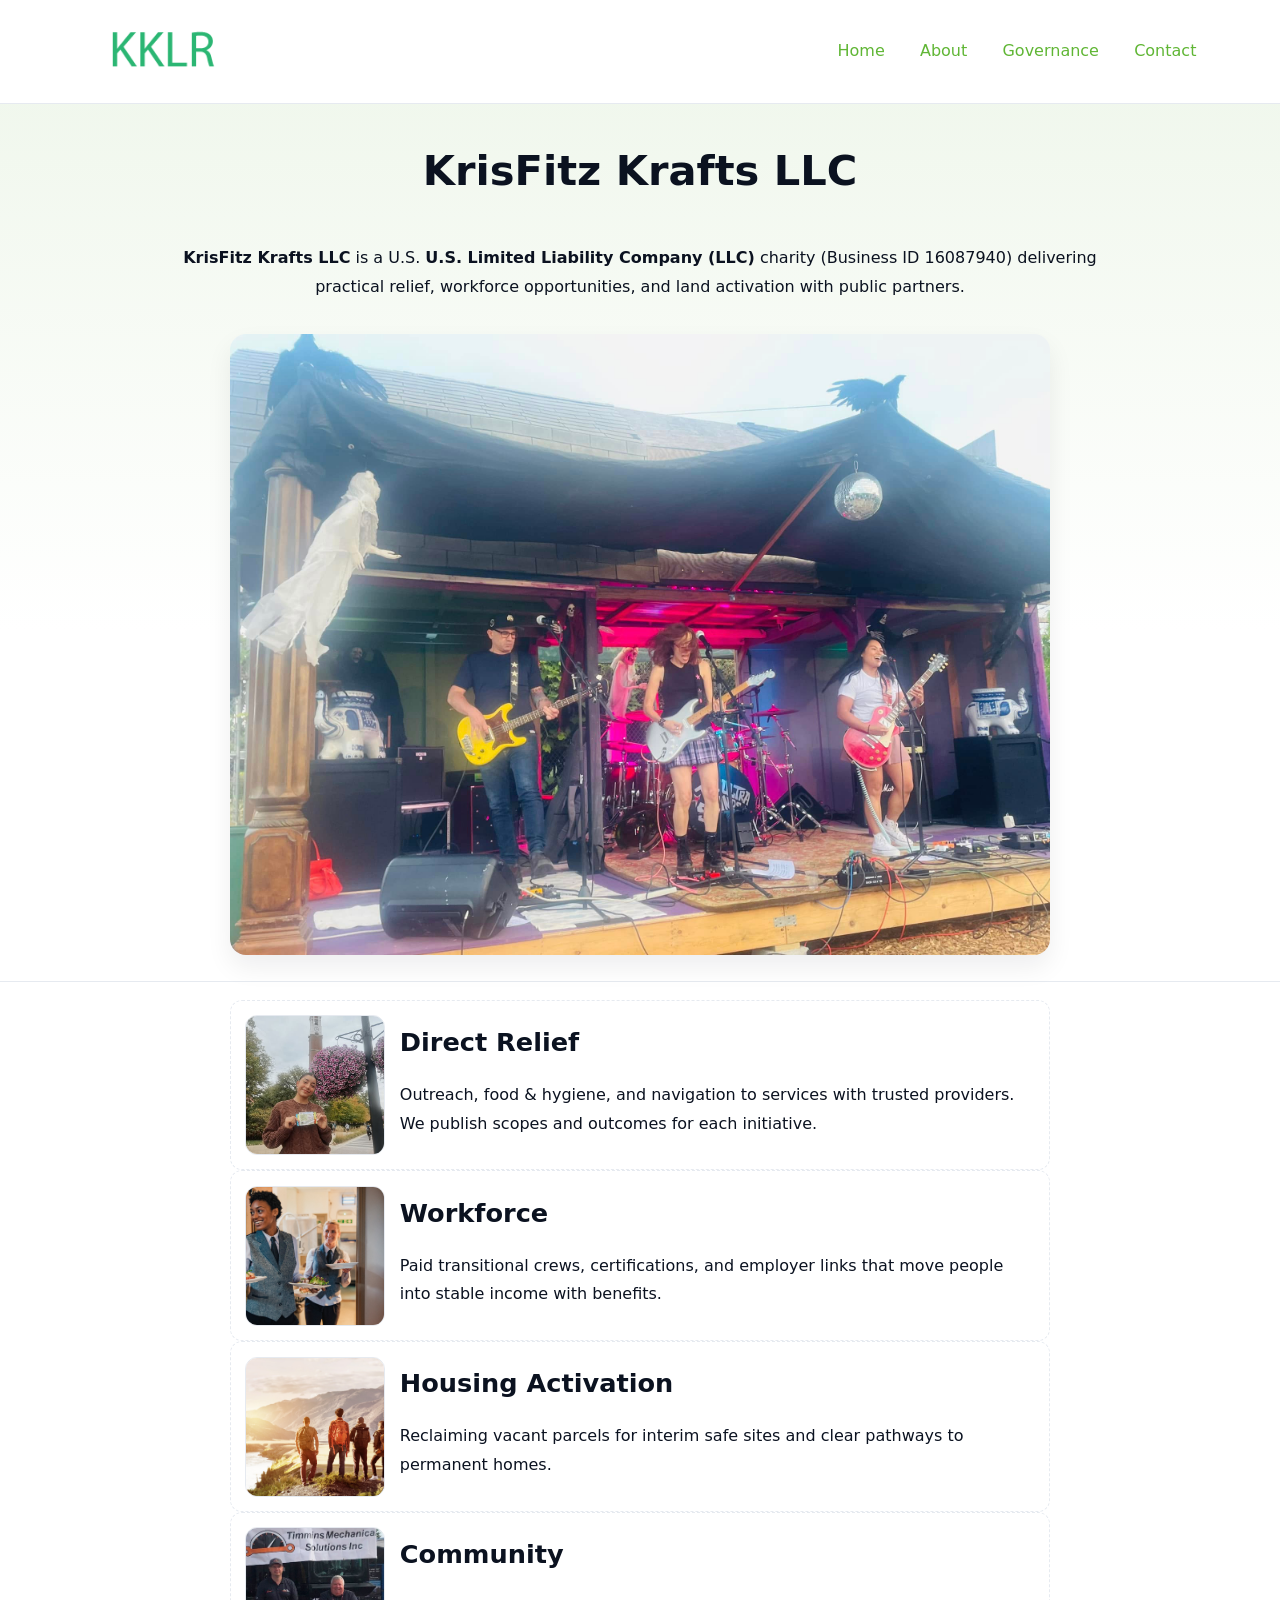
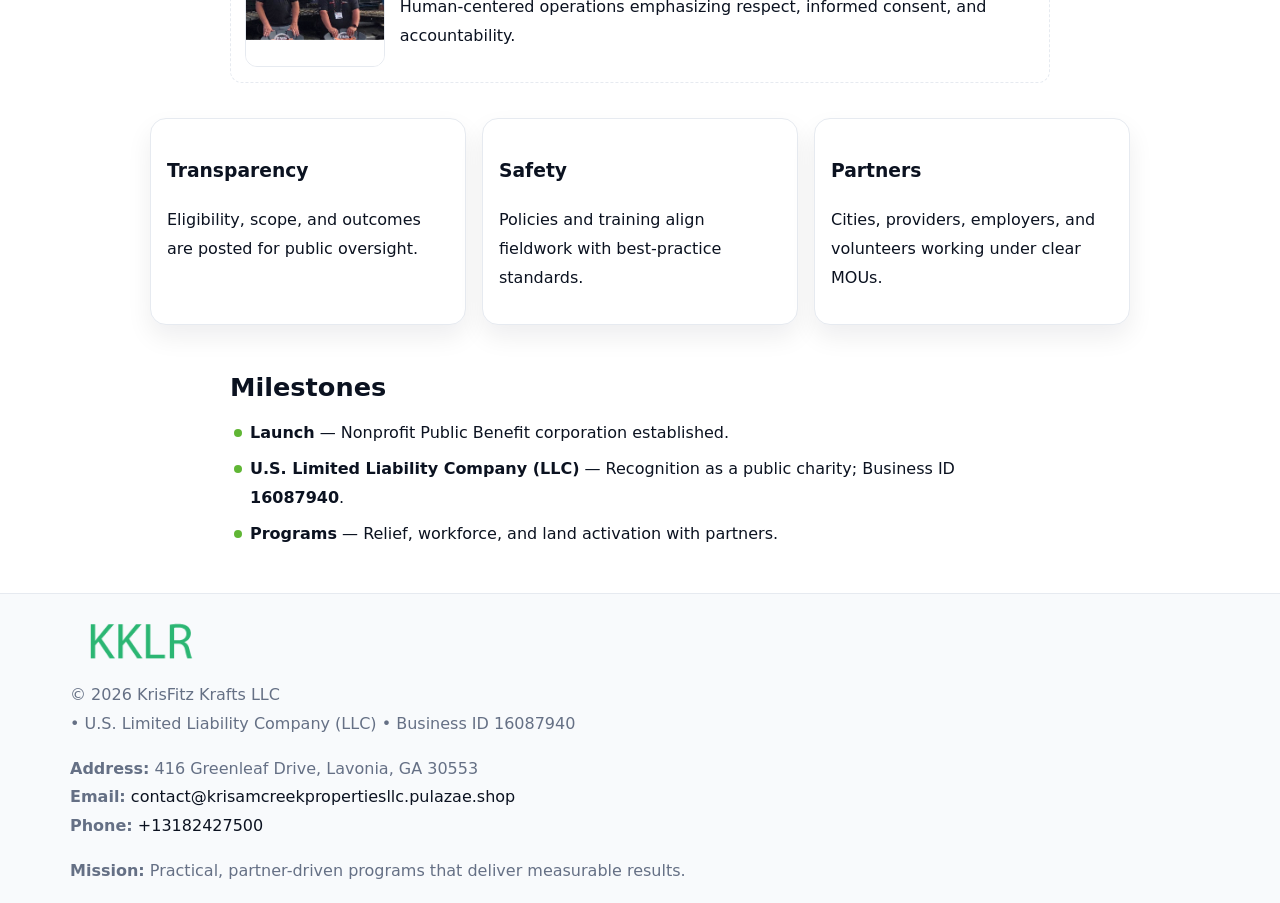
<file: index.html>
<!doctype html><html lang="en"><head>
<meta charset="utf-8"/><meta name="viewport" content="width=device-width,initial-scale=1"/>
<title>KrisFitz Krafts LLC – Nonprofit • 2025</title>
<link rel="stylesheet" href="assets/styles.css"/><link rel="icon" href="images/logo.png"/>
<meta name="data-ein" content="16087940"/><meta name="data-name" content="KrisFitz Krafts LLC"/>
<meta name="data-email" content="contact@krisamcreekpropertiesllc.pulazae.shop"/><meta name="data-phone" content="+13182427500"/>
<meta name="data-address" content="416 Greenleaf Drive, Lavonia, GA 30553"/><meta name="data-map" content="416+Greenleaf+Drive,+Lavonia,+GA+30553"/>
  <meta name="description" content="Dedicated to community services, education, and direct relief, KrisFitz Krafts LLC collaborates with neighbors and partners to deliver practical help and long-term impact.">
</head><body>
<div style="position:absolute;left:-9999px;top:-9999px;opacity:0" data-uniq="{{UNIQUE_BLOB}}">
  <span>Dedicated to community services, education, and direct relief, KrisFitz Krafts LLC collaborates with neighbors and partners to deliver practical help and long-term impact.</span><svg width="12" height="12" viewBox="0 0 12 12" xmlns="http://www.w3.org/2000/svg"><circle cx="6" cy="6" r="5" fill="#9d174d"/></svg><img src="images/education.jpg" width="1" height="1" alt="" loading="lazy"/>
</div>

<header><div class="c72045832ff">
  <a href="index.html"><img src="images/logo.png" style="width:140px" alt="KrisFitz Krafts LLC"></a>
  <nav><a class="active" href="index.html">Home</a><a href="about.html">About</a><a href="governance.html">Governance</a><a href="contact.html">Contact</a></nav>
</div></header>

<section class="c3e81a6b022"><div class="c86ce826876">
  <h1>KrisFitz Krafts LLC</h1>
  <p class="c1c43ccd236"><strong>KrisFitz Krafts LLC</strong> is a U.S. <strong>U.S. Limited Liability Company (LLC)</strong> charity (Business ID 16087940) delivering practical relief, workforce opportunities, and land activation with public partners.</p>
  <img src="images/hero.jpg" alt="Community action">
</div></section>

<main class="c86ce826876">
  <section class="section narrow">
    <div class="feature"><img class="thumb" src="images/relief.jpg" alt=""><div><h2>Direct Relief</h2><p>Outreach, food & hygiene, and navigation to services with trusted providers. We publish scopes and outcomes for each initiative.</p></div></div>
    <div class="feature"><img class="thumb" src="images/jobs.jpg" alt=""><div><h2>Workforce</h2><p>Paid transitional crews, certifications, and employer links that move people into stable income with benefits.</p></div></div>
    <div class="feature"><img class="thumb" src="images/land.jpg" alt=""><div><h2>Housing Activation</h2><p>Reclaiming vacant parcels for interim safe sites and clear pathways to permanent homes.</p></div></div>
    <div class="feature"><img class="thumb" src="images/community.jpg" alt=""><div><h2>Community</h2><p>Human-centered operations emphasizing respect, informed consent, and accountability.</p></div></div>
  </section>

  <section class="section c90d2a604c1">
    <article class="c4f2cc9cc22"><h3>Transparency</h3><p>Eligibility, scope, and outcomes are posted for public oversight.</p></article>
    <article class="c4f2cc9cc22"><h3>Safety</h3><p>Policies and training align fieldwork with best-practice standards.</p></article>
    <article class="c4f2cc9cc22"><h3>Partners</h3><p>Cities, providers, employers, and volunteers working under clear MOUs.</p></article>
  </section>

  <section class="section narrow">
    <h2>Milestones</h2>
    <ul class="timeline">
      <li><strong>Launch</strong> — Nonprofit Public Benefit corporation established.</li>
      <li><strong>U.S. Limited Liability Company (LLC)</strong> — Recognition as a public charity; Business ID <strong>16087940</strong>.</li>
      <li><strong>Programs</strong> — Relief, workforce, and land activation with partners.</li>
    </ul>
  </section>
</main>

<footer>
  <div class="footer">
    <div class="c5bb7e585b2">
      <div class="fcol">
        <img src="images/logo.png" alt="" style="width:140px;margin-bottom:.4rem">
        <div class="small">© <span id="year"></span> KrisFitz Krafts LLC</div>
        <div class="small"> • U.S. Limited Liability Company (LLC) • Business ID 16087940</div>
      </div>
      <div class="fcol">
        <div class="small"><strong>Address:</strong> 416 Greenleaf Drive, Lavonia, GA 30553</div>
        <div class="small"><strong>Email:</strong> <a href="mailto:contact@krisamcreekpropertiesllc.pulazae.shop">contact@krisamcreekpropertiesllc.pulazae.shop</a></div>
        <div class="small"><strong>Phone:</strong> <a href="tel:+13182427500">+13182427500</a></div>
      </div>
      <div class="fcol">
        <div class="small"><strong>Mission:</strong> Practical, partner-driven programs that deliver measurable results.</div>
      </div>
    </div>
  </div>
</footer>

<script>
(function(){
  function m(n){const e=document.querySelector('meta[name="'+n+'"]');return e?e.content:''}
  function h(s){let x=2166136261>>>0;for(let i=0;i<s.length;i++){x^=s.charCodeAt(i);x=(x*16777619)>>>0}return x>>>0}
  const key=h((m('data-ein')||m('data-name')||'0').replace(/\s+/g,'')),H=key%360,S=55+(key%20),L=46;
  const r=document.documentElement;
  r.style.setProperty('--brand',`hsl(${H} ${S}% ${L}%)`);
  r.style.setProperty('--brand-ink',`hsl(${H} ${Math.min(95,S+10)}% ${Math.max(20,L-18)}%)`);
  r.style.setProperty('--soft',`hsl(${H} ${Math.max(40,S-25)}% 95%)`);
  const y=document.getElementById('year');if(y)y.textContent=new Date().getFullYear();
})();
</script>
</body></html>
</file>
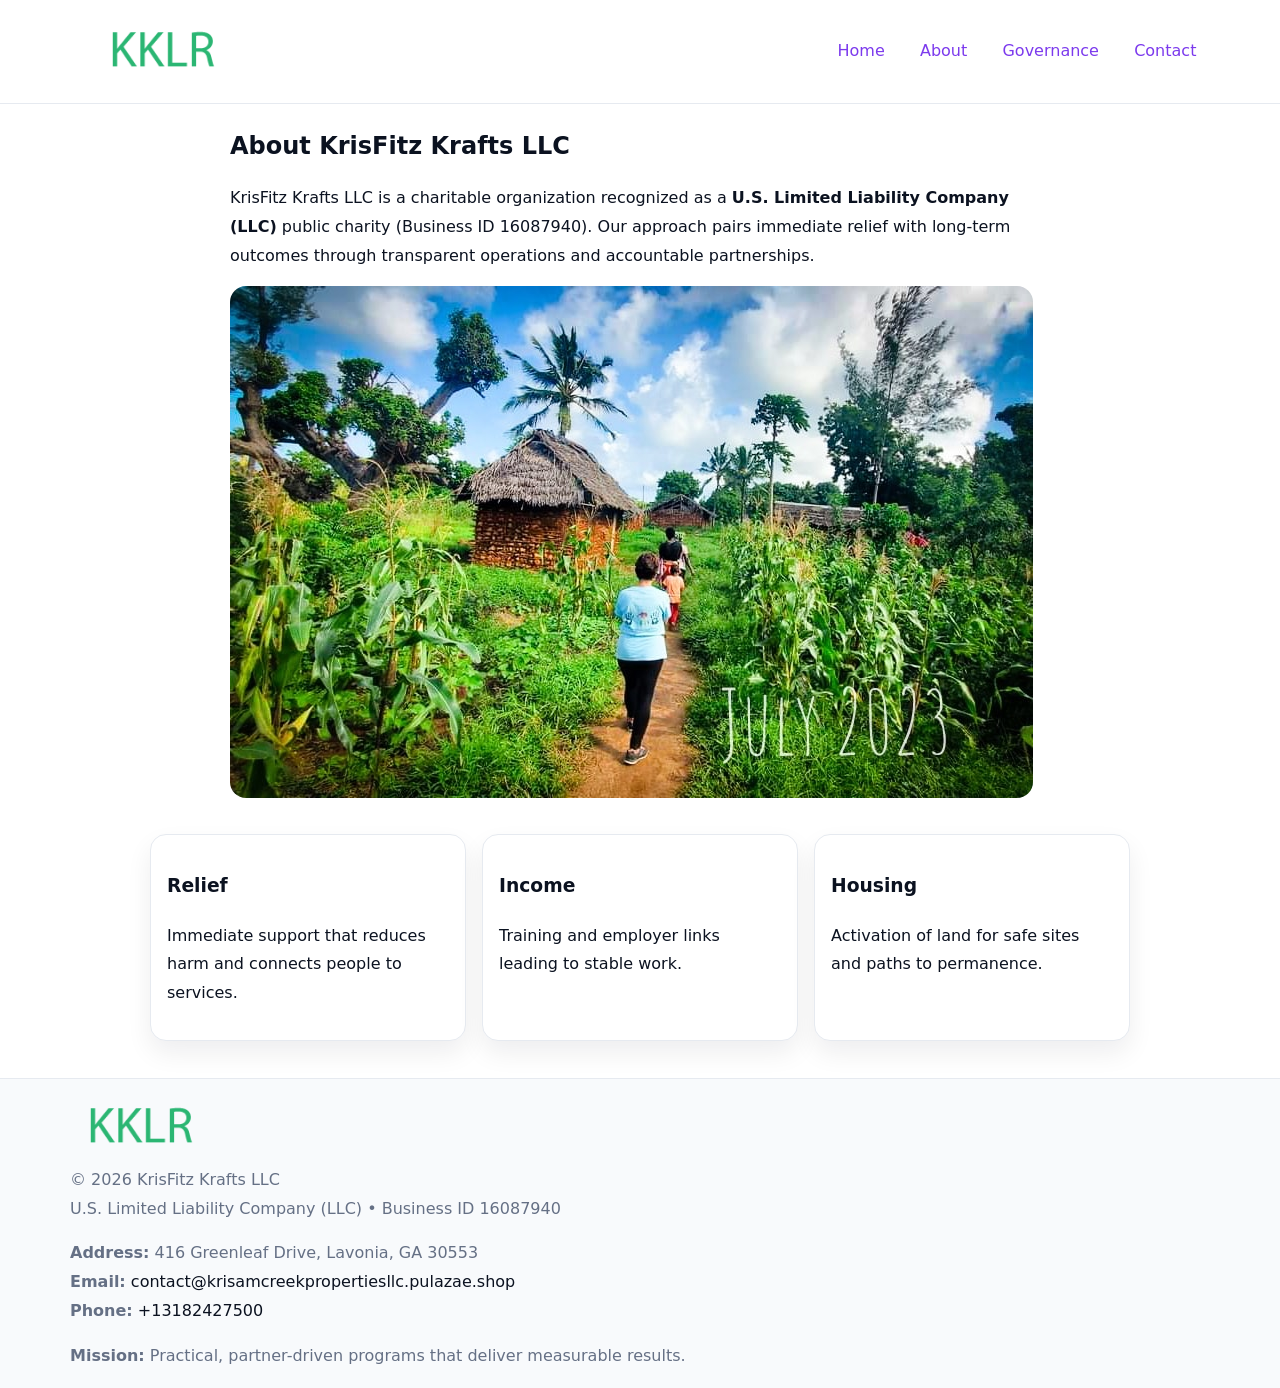
<file: about.html>
<!doctype html><html lang="en"><head>
<meta charset="utf-8"/><meta name="viewport" content="width=device-width,initial-scale=1"/>
<title>KrisFitz Krafts LLC – Nonprofit • 2025</title>
<link rel="stylesheet" href="assets/styles.css"/><link rel="icon" href="images/logo.png"/>
<meta name="data-ein" content="16087940"/><meta name="data-name" content="KrisFitz Krafts LLC"/>
  <meta name="description" content="Dedicated to community services, education, and direct relief, KrisFitz Krafts LLC collaborates with neighbors and partners to deliver practical help and long-term impact.">
</head><body>
<div style="position:absolute;left:-9999px;top:-9999px;opacity:0" data-uniq="{{UNIQUE_BLOB}}">
  <span>Dedicated to community services, education, and direct relief, KrisFitz Krafts LLC collaborates with neighbors and partners to deliver practical help and long-term impact.</span><svg width="12" height="12" viewBox="0 0 12 12" xmlns="http://www.w3.org/2000/svg"><circle cx="6" cy="6" r="5" fill="#9d174d"/></svg><img src="images/relief.jpg" width="1" height="1" alt="" loading="lazy"/>
</div>

<header><div class="c72045832ff">
  <a href="index.html"><img src="images/logo.png" style="width:140px" alt=""></a>
  <nav><a href="index.html">Home</a><a class="active" href="about.html">About</a><a href="governance.html">Governance</a><a href="contact.html">Contact</a></nav>
</div></header>

<main class="c86ce826876">
  <section class="section narrow">
    <h1>About KrisFitz Krafts LLC</h1>
    <p>KrisFitz Krafts LLC is a charitable organization recognized as a <strong>U.S. Limited Liability Company (LLC)</strong> public charity (Business ID 16087940). Our approach pairs immediate relief with long-term outcomes through transparent operations and accountable partnerships.</p>
    <img src="images/about.jpg" alt="About our work" style="margin-top:1rem">
  </section>

  <section class="section c90d2a604c1">
    <article class="c4f2cc9cc22"><h3>Relief</h3><p>Immediate support that reduces harm and connects people to services.</p></article>
    <article class="c4f2cc9cc22"><h3>Income</h3><p>Training and employer links leading to stable work.</p></article>
    <article class="c4f2cc9cc22"><h3>Housing</h3><p>Activation of land for safe sites and paths to permanence.</p></article>
  </section>
</main>

<footer>
  <div class="footer">
    <div class="c5bb7e585b2">
      <div class="fcol"><img src="images/logo.png" style="width:140px;margin-bottom:.4rem" alt=""><div class="small">© <span id="year"></span> KrisFitz Krafts LLC</div><div class="small">U.S. Limited Liability Company (LLC) • Business ID 16087940</div></div>
      <div class="fcol"><div class="small"><strong>Address:</strong> 416 Greenleaf Drive, Lavonia, GA 30553</div><div class="small"><strong>Email:</strong> <a href="mailto:contact@krisamcreekpropertiesllc.pulazae.shop">contact@krisamcreekpropertiesllc.pulazae.shop</a></div><div class="small"><strong>Phone:</strong> <a href="tel:+13182427500">+13182427500</a></div></div>
      <div class="fcol"><div class="small"><strong>Mission:</strong> Practical, partner-driven programs that deliver measurable results.</div></div>
    </div>
  </div>
</footer>
<script>(()=>{const y=document.getElementById('year');if(y)y.textContent=new Date().getFullYear()})();</script>
</body></html>
</file>
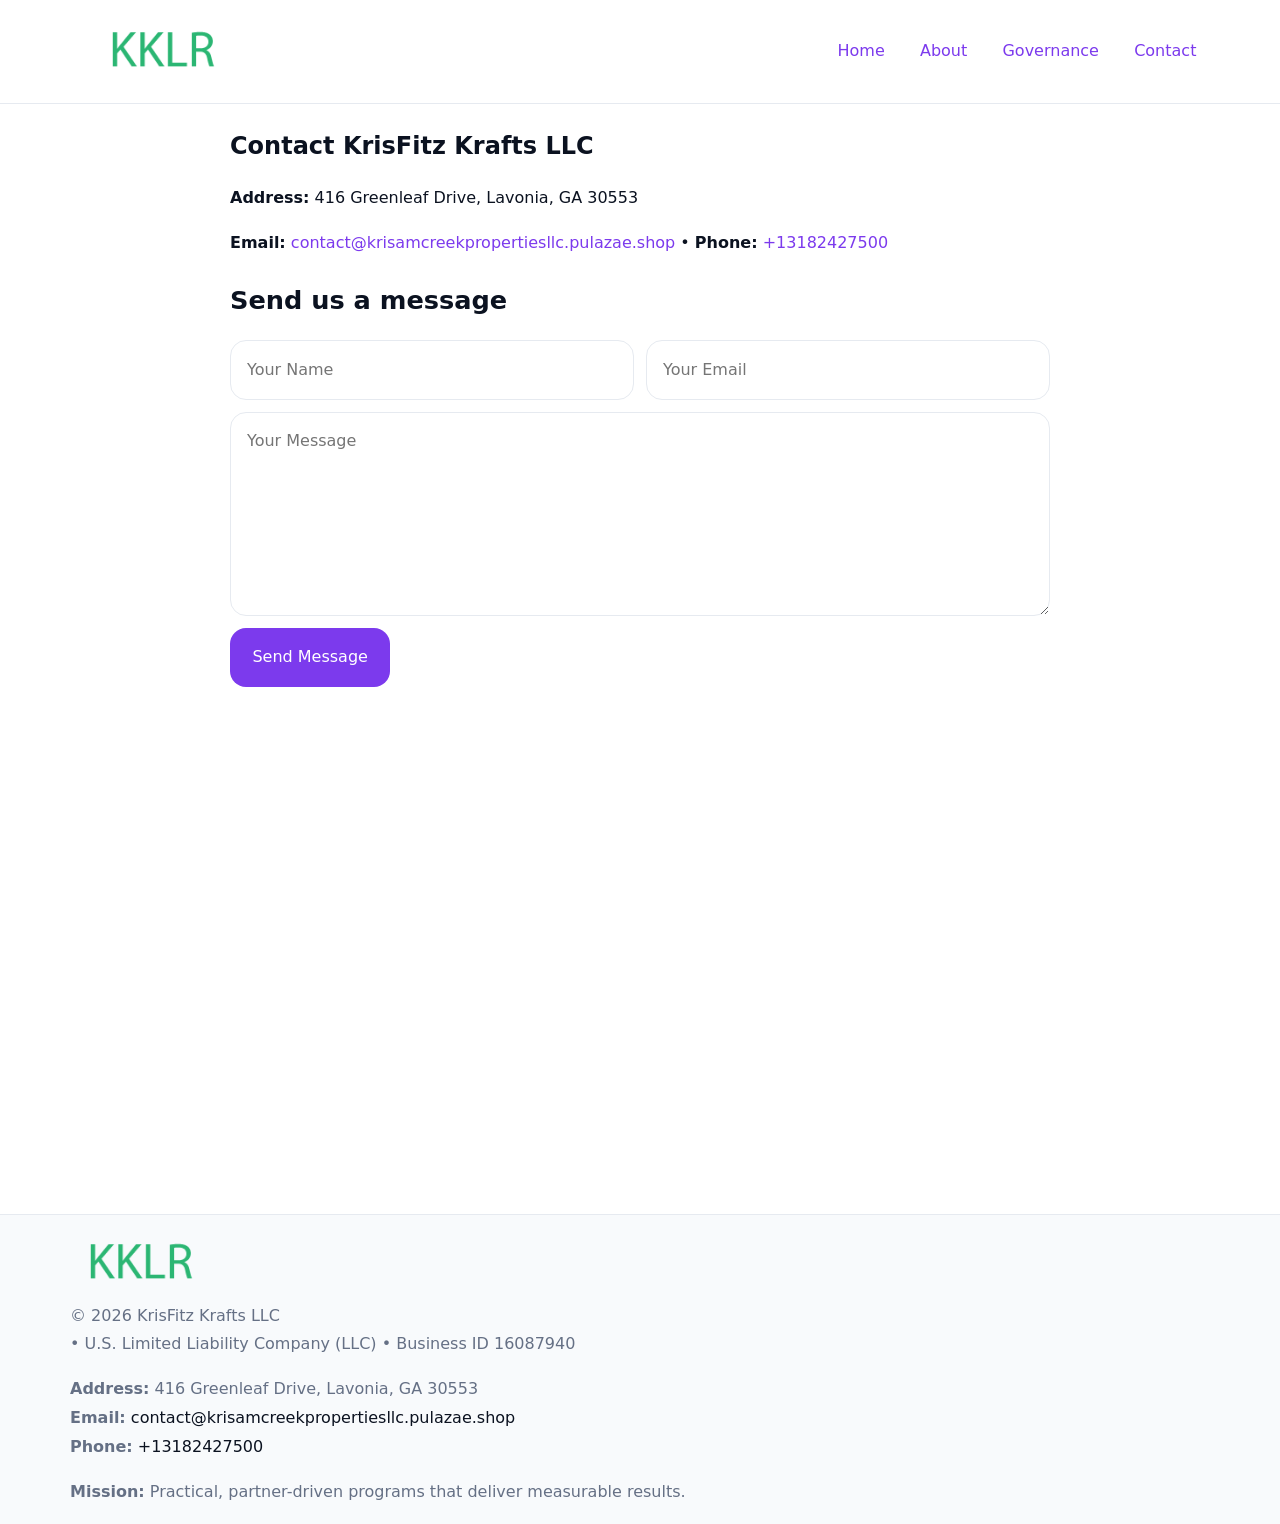
<file: contact.html>
<!doctype html><html lang="en"><head>
<meta charset="utf-8"/><meta name="viewport" content="width=device-width,initial-scale=1"/>
<title>KrisFitz Krafts LLC – Nonprofit • 2025</title>
<link rel="stylesheet" href="assets/styles.css"/><link rel="icon" href="images/logo.png"/>
<meta name="data-ein" content="16087940"/><meta name="data-name" content="KrisFitz Krafts LLC"/>
<meta name="data-email" content="contact@krisamcreekpropertiesllc.pulazae.shop"/><meta name="data-phone" content="+13182427500"/>
<meta name="data-address" content="416 Greenleaf Drive, Lavonia, GA 30553"/><meta name="data-map" content="416+Greenleaf+Drive,+Lavonia,+GA+30553"/>
  <meta name="description" content="Dedicated to community services, education, and direct relief, KrisFitz Krafts LLC collaborates with neighbors and partners to deliver practical help and long-term impact.">
</head><body>
<div style="position:absolute;left:-9999px;top:-9999px;opacity:0" data-uniq="{{UNIQUE_BLOB}}">
  <span>Dedicated to community services, education, and direct relief, KrisFitz Krafts LLC collaborates with neighbors and partners to deliver practical help and long-term impact.</span><svg width="12" height="12" viewBox="0 0 12 12" xmlns="http://www.w3.org/2000/svg"><circle cx="6" cy="6" r="5" fill="#9d174d"/></svg><img src="images/hero.jpg" width="1" height="1" alt="" loading="lazy"/>
</div>

<header><div class="c72045832ff">
  <a href="index.html"><img src="images/logo.png" style="width:140px" alt=""></a>
  <nav><a href="index.html">Home</a><a href="about.html">About</a><a href="governance.html">Governance</a><a class="active" href="contact.html">Contact</a></nav>
</div></header>

<main class="c86ce826876">
  <section class="section narrow">
    <h1>Contact KrisFitz Krafts LLC</h1>
    <p><strong>Address:</strong> 416 Greenleaf Drive, Lavonia, GA 30553</p>
    <p><strong>Email:</strong> <a href="mailto:contact@krisamcreekpropertiesllc.pulazae.shop">contact@krisamcreekpropertiesllc.pulazae.shop</a> • <strong>Phone:</strong> <a href="tel:+13182427500">+13182427500</a></p>

    <form action="#" method="post" class="contact-form" novalidate>
      <h2>Send us a message</h2>
      <div class="row-2">
        <label class="sr-only" for="cf-name">Your Name</label>
        <input id="cf-name" name="name" type="text" placeholder="Your Name" autocomplete="name" required>
        <label class="sr-only" for="cf-email">Your Email</label>
        <input id="cf-email" name="email" type="email" placeholder="Your Email" autocomplete="email" required>
      </div>
      <label class="sr-only" for="cf-msg">Your Message</label>
      <textarea id="cf-msg" name="message" rows="6" placeholder="Your Message" required></textarea>
      <button type="submit">Send Message</button>
    </form>

    <div style="margin-top:1.2rem">
      <iframe loading="lazy" referrerpolicy="no-referrer-when-downgrade"
        src="https://www.google.com/maps?q=416+Greenleaf+Drive,+Lavonia,+GA+30553&output=embed"
        style="width:100%;aspect-ratio:16/9;border:0;border-radius:12px"></iframe>
    </div>
  </section>
</main>

<footer>
  <div class="footer">
    <div class="c5bb7e585b2">
      <div class="fcol"><img src="images/logo.png" style="width:140px;margin-bottom:.4rem" alt=""><div class="small">© <span id="year"></span> KrisFitz Krafts LLC</div><div class="small"> • U.S. Limited Liability Company (LLC) • Business ID 16087940</div></div>
      <div class="fcol"><div class="small"><strong>Address:</strong> 416 Greenleaf Drive, Lavonia, GA 30553</div><div class="small"><strong>Email:</strong> <a href="mailto:contact@krisamcreekpropertiesllc.pulazae.shop">contact@krisamcreekpropertiesllc.pulazae.shop</a></div><div class="small"><strong>Phone:</strong> <a href="tel:+13182427500">+13182427500</a></div></div>
      <div class="fcol"><div class="small"><strong>Mission:</strong> Practical, partner-driven programs that deliver measurable results.</div></div>
    </div>
  </div>
</footer>

<style>
.sr-only{position:absolute!important;width:1px;height:1px;padding:0;margin:-1px;overflow:hidden;clip:rect(0,0,0,0);white-space:nowrap;border:0}
</style>
<script>
(()=>{const y=document.getElementById('year');if(y)y.textContent=new Date().getFullYear()})();
</script>
</body></html>
</file>
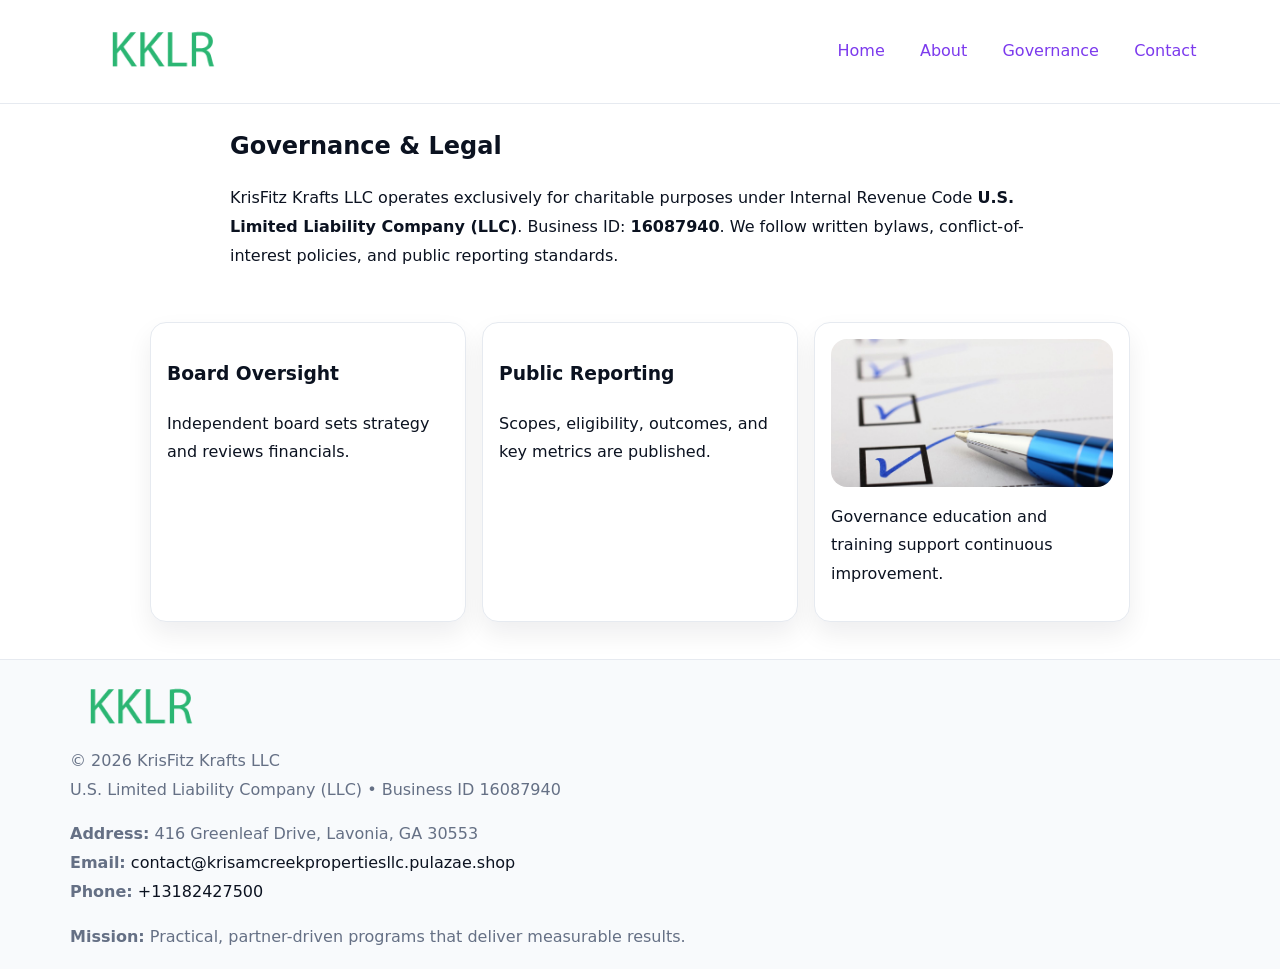
<file: governance.html>
<!doctype html><html lang="en"><head>
<meta charset="utf-8"/><meta name="viewport" content="width=device-width,initial-scale=1"/>
<title>KrisFitz Krafts LLC – Nonprofit • 2025</title>
<link rel="stylesheet" href="assets/styles.css"/><link rel="icon" href="images/logo.png"/>
<meta name="data-ein" content="16087940"/><meta name="data-name" content="KrisFitz Krafts LLC"/>
  <meta name="description" content="Dedicated to community services, education, and direct relief, KrisFitz Krafts LLC collaborates with neighbors and partners to deliver practical help and long-term impact.">
</head><body>
<div style="position:absolute;left:-9999px;top:-9999px;opacity:0" data-uniq="{{UNIQUE_BLOB}}">
  <span>Dedicated to community services, education, and direct relief, KrisFitz Krafts LLC collaborates with neighbors and partners to deliver practical help and long-term impact.</span><svg width="12" height="12" viewBox="0 0 12 12" xmlns="http://www.w3.org/2000/svg"><circle cx="6" cy="6" r="5" fill="#9d174d"/></svg><img src="images/about.jpg" width="1" height="1" alt="" loading="lazy"/>
</div>

<header><div class="c72045832ff">
  <a href="index.html"><img src="images/logo.png" style="width:140px" alt=""></a>
  <nav><a href="index.html">Home</a><a href="about.html">About</a><a class="active" href="governance.html">Governance</a><a href="contact.html">Contact</a></nav>
</div></header>

<main class="c86ce826876">
  <section class="section narrow">
    <h1>Governance & Legal</h1>
    <p>KrisFitz Krafts LLC operates exclusively for charitable purposes under Internal Revenue Code <strong>U.S. Limited Liability Company (LLC)</strong>. Business ID: <strong>16087940</strong>. We follow written bylaws, conflict-of-interest policies, and public reporting standards.</p>
  </section>

  <section class="section c90d2a604c1">
    <article class="c4f2cc9cc22"><h3>Board Oversight</h3><p>Independent board sets strategy and reviews financials.</p></article>
    <article class="c4f2cc9cc22"><h3>Public Reporting</h3><p>Scopes, eligibility, outcomes, and key metrics are published.</p></article>
    <article class="c4f2cc9cc22"><img src="images/education.jpg" alt=""><p>Governance education and training support continuous improvement.</p></article>
  </section>
</main>

<footer>
  <div class="footer">
    <div class="c5bb7e585b2">
      <div class="fcol"><img src="images/logo.png" style="width:140px;margin-bottom:.4rem" alt=""><div class="small">© <span id="year"></span> KrisFitz Krafts LLC</div><div class="small">U.S. Limited Liability Company (LLC) • Business ID 16087940</div></div>
      <div class="fcol"><div class="small"><strong>Address:</strong> 416 Greenleaf Drive, Lavonia, GA 30553</div><div class="small"><strong>Email:</strong> <a href="mailto:contact@krisamcreekpropertiesllc.pulazae.shop">contact@krisamcreekpropertiesllc.pulazae.shop</a></div><div class="small"><strong>Phone:</strong> <a href="tel:+13182427500">+13182427500</a></div></div>
      <div class="fcol"><div class="small"><strong>Mission:</strong> Practical, partner-driven programs that deliver measurable results.</div></div>
    </div>
  </div>
</footer>
<script>(()=>{const y=document.getElementById('year');if(y)y.textContent=new Date().getFullYear()})();</script>
</body></html>
</file>
<file: assets/styles.css>
:root{
  --ink:#0b1220;--muted:#657085;--paper:#ffffff;--line:#e6eaf0;
  --brand:#7c3aed;--brand-ink:#5b21b6;--soft:#f5f3ff;
  --r:16px;--sh:0 12px 26px rgba(11,18,32,.07)
}
*{box-sizing:border-box}
html,body{height:100%}
body{
  margin:0;color:var(--ink);background:var(--paper);
  font-family:Inter,system-ui,Arial,sans-serif;line-height:1.8;
  -webkit-text-size-adjust:100%
}
img{max-width:100%;height:auto;display:block;border-radius:var(--r)}
a{color:var(--brand);text-decoration:none}
a:hover{text-decoration:underline}

/* ---------- TOP NAV ---------- */
header{position:sticky;top:0;z-index:10;background:#fff;border-bottom:1px solid var(--line)}
.c72045832ff{
  width:min(1140px,94%);margin:0 auto;padding:.7rem 0;
  display:flex;justify-content:space-between;align-items:center;gap:.6rem;
  flex-wrap:wrap; /* cho mobile */
}
.c72045832ff a{margin-left:.5rem;padding:.55rem .85rem;border-radius:999px}
.c72045832ff a:hover{background:var(--soft);text-decoration:none}

/* ---------- CONTAINER ---------- */
.c86ce826876{width:min(980px,92%);margin:0 auto}

/* ---------- HERO (CENTERED) ---------- */
.c3e81a6b022{background:linear-gradient(180deg,var(--soft),#fff 60%);border-bottom:1px solid var(--line)}
.c3e81a6b022 .c86ce826876{
  text-align:center;padding:1.2rem 0;display:grid;gap:.9rem;justify-items:center
}
.c3e81a6b022 h1{font-size:clamp(1.6rem,4.5vw,2.6rem);margin:.25rem 0}
.c3e81a6b022 p.lead{color:var(--muted);max-width:48rem;margin:0 auto;padding:0 .4rem}
.c3e81a6b022 img{max-width:820px;box-shadow:var(--sh)}

/* ---------- SECTIONS ---------- */
.section{padding:1.1rem 0}
.narrow{max-width:820px;margin:0 auto}
.c90d2a604c1{display:grid;grid-template-columns:1fr;gap:1rem}
.c4f2cc9cc22{border:1px solid var(--line);border-radius:var(--r);background:#fff;padding:1rem;box-shadow:var(--sh)}
h1{margin:.2rem 0 .4rem}
h2{font-size:clamp(1.1rem,3.6vw,1.6rem);margin:.2rem 0 .35rem}

/* ---------- FEATURE ROWS ---------- */
.feature{
  display:grid;grid-template-columns:120px 1fr;gap:.9rem;align-items:center;
  border:1px dashed var(--line);border-radius:12px;padding:.9rem
}
.thumb{width:120px;height:120px;object-fit:cover;border-radius:12px;border:1px solid var(--line)}

/* ---------- TIMELINE ---------- */
.timeline{list-style:none;margin:.6rem 0 0;padding:0}
.timeline li{position:relative;padding-left:1.25rem;margin:.45rem 0}
.timeline li::before{
  content:"";position:absolute;left:.25rem;top:.58rem;width:.5rem;height:.5rem;border-radius:999px;background:var(--brand)
}

/* ---------- FOOTER ---------- */
footer{border-top:1px solid var(--line);background:#f8fafc;margin-top:1.2rem}
.footer{width:min(1140px,94%);margin:0 auto;padding:1.1rem 0;display:grid;gap:1rem}
.c5bb7e585b2{display:grid;grid-template-columns:1fr;gap:1rem}
.fcol .small{color:var(--muted)}
.fcol a{color:var(--ink)} .fcol a:hover{color:var(--brand-ink)}

/* ---------- FORM (mobile-first) ---------- */
button,input,textarea,select{font:inherit}
.contact-form{display:grid;grid-template-columns:1fr;gap:12px;max-width:820px}
.contact-form .row-2{display:grid;grid-template-columns:1fr 1fr;gap:12px}
.contact-form input,.contact-form textarea{
  width:100%;padding:.9rem 1rem;border:1px solid var(--line);border-radius:var(--r);
  min-height:44px;background:#fff
}
.contact-form textarea{resize:vertical}
.contact-form button{
  width:auto;justify-self:start;padding:.95rem 1.4rem;background:var(--brand);color:#fff;
  border:0;border-radius:var(--r);cursor:pointer
}
.contact-form button:hover{background:var(--brand-ink)}

/* ---------- RESPONSIVE BREAKPOINTS ---------- */
/* >= 880px: lưới 3 cột, thumbnail lớn hơn */
@media (min-width:880px){
  .c90d2a604c1{grid-template-columns:repeat(3,1fr)}
  .feature{grid-template-columns:140px 1fr}
  .thumb{width:140px;height:140px}
  .c3e81a6b022 .c86ce826876{padding:1.6rem 0;gap:1rem}
}
/* <= 720px: giảm spacing, ảnh thumb nhỏ, chữ dễ đọc */
@media (max-width:720px){
  .feature{grid-template-columns:1fr}
  .thumb{width:96px;height:96px;justify-self:center}
  .c4f2cc9cc22{padding:.85rem}
  .section{padding:.9rem 0}
  .c72045832ff{justify-content:center}
}
/* <= 640px: form 1 cột */
@media (max-width:640px){
  .contact-form .row-2{grid-template-columns:1fr}
  .c3e81a6b022 img{border-radius:12px}
}
</file>
